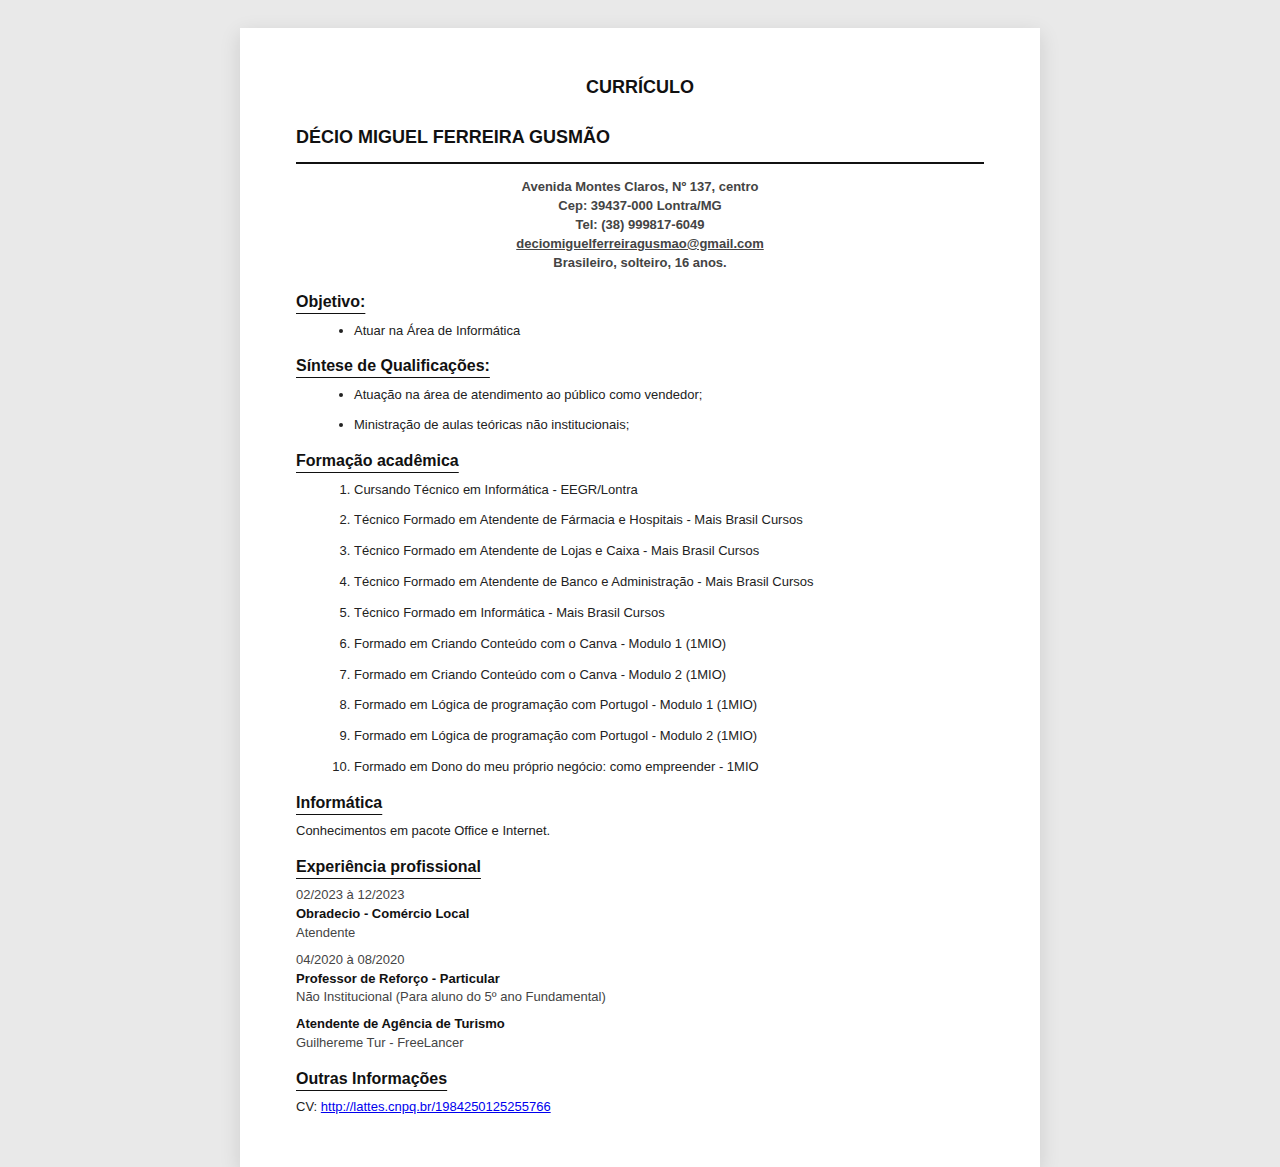
<file: index.html>
<!doctype html>
<html lang="pt-BR">
<head>
  <meta charset="utf-8" />
  <meta name="viewport" content="width=device-width,initial-scale=1" />
  
  <title>Currículo WEB</title>

  <link rel="stylesheet" href="style.css">
</head>

<body>
  <!-- <div class="paper"> -> Div principal que contém todo o currículo -->
  <div class="paper" role="main">

    <!-- <div class="titulo-centro"> -> Título centralizado do currículo -->
    <div class="titulo-centro">CURRÍCULO</div>

    <!-- <div class="nome-underline"> -> Área com nome e linha abaixo -->
    <div class="nome-underline">
      <!-- <span class="nome"> -> Mostra o nome em destaque -->
      <span class="nome">DÉCIO MIGUEL FERREIRA GUSMÃO</span>
    </div>

    <!-- <div class="contato"> -> Área com dados de contato -->
    <div class="contato">
      Avenida Montes Claros, Nº 137, centro<br> <!-- <br> -> quebra de linha -->
      Cep: 39437-000 Lontra/MG<br>
      Tel: (38) 999817-6049
      <br><a href="mailto:deciomiguelferreiragusmao@gmail.com">deciomiguelferreiragusmao@gmail.com</a><br>
      Brasileiro, solteiro, 16 anos.
    </div>

    <!-- <section> -> Seção de objetivo -->
    <section>
      <h3>Objetivo:</h3>
      <ul>
        <li>Atuar na Área de Informática</li>
      </ul>
    </section>

    <!-- <section> -> Seção de síntese de qualificações -->
    <section>
      <h3>Síntese de Qualificações:</h3>
      <ul>
        <li>Atuação na área de atendimento ao público como vendedor;</li>
        <li>Ministração de aulas teóricas não institucionais;</li>
      </ul>
    </section>

    <!-- <section> -> Seção de formação acadêmica -->
    <section>
      <h3>Formação acadêmica</h3>
      <ol>
        <li>Cursando Técnico em Informática - EEGR/Lontra</li>
        <li>Técnico Formado em Atendente de Fármacia e Hospitais - Mais Brasil Cursos</li>
        <li>Técnico Formado em Atendente de Lojas e Caixa - Mais Brasil Cursos</li>
        <li>Técnico Formado em Atendente de Banco e Administração - Mais Brasil Cursos</li>
        <li>Técnico Formado em Informática - Mais Brasil Cursos</li>
        <li>Formado em Criando Conteúdo com o Canva - Modulo 1 (1MIO)</li>
        <li>Formado em Criando Conteúdo com o Canva - Modulo 2 (1MIO)</li>
        <li>Formado em Lógica de programação com Portugol - Modulo 1 (1MIO)</li>
        <li>Formado em Lógica de programação com Portugol - Modulo 2 (1MIO)</li>
        <li>Formado em Dono do meu próprio negócio: como empreender - 1MIO</li>
      </ol>
    </section>

    <!-- <section> -> Seção de conhecimentos em informática -->
    <section>
      <h3>Informática</h3>
      <p>Conhecimentos em pacote Office e Internet.</p>
    </section>

    <!-- <section> -> Seção de experiência profissional -->
    <section>
      <h3>Experiência profissional</h3>

      <!-- Cada <div class="xp-item"> representa uma experiência -->
      <div class="xp-item">
        <span class="period">02/2023 à 12/2023</span><br>
        <strong>Obradecio - Comércio Local</strong><br>
        <span class="small">Atendente</span>
      </div>

      <div class="xp-item">
        <span class="period">04/2020 à 08/2020</span><br>
        <strong>Professor de Reforço - Particular</strong><br>
        <span class="small">Não Institucional (Para aluno do 5º ano Fundamental)</span>
      </div>

      <div class="xp-item">
        <strong>Atendente de Agência de Turismo</strong><br>
        <div class="small">Guilhereme Tur - FreeLancer</div>
      </div>
    </section>

    <!-- <section> -> Seção de outras informações -->
    <section>
      <h3>Outras Informações</h3>
      <p>CV: <a href="http://lattes.cnpq.br/1984250125255766" target="_blank" rel="noopener">
        http://lattes.cnpq.br/1984250125255766</a></p>
    </section>

  </div> <!-- Fecha div .paper -->
</body> <!-- Fecha o corpo da página -->

</html> <!-- Fecha o documento HTML -->
</file>
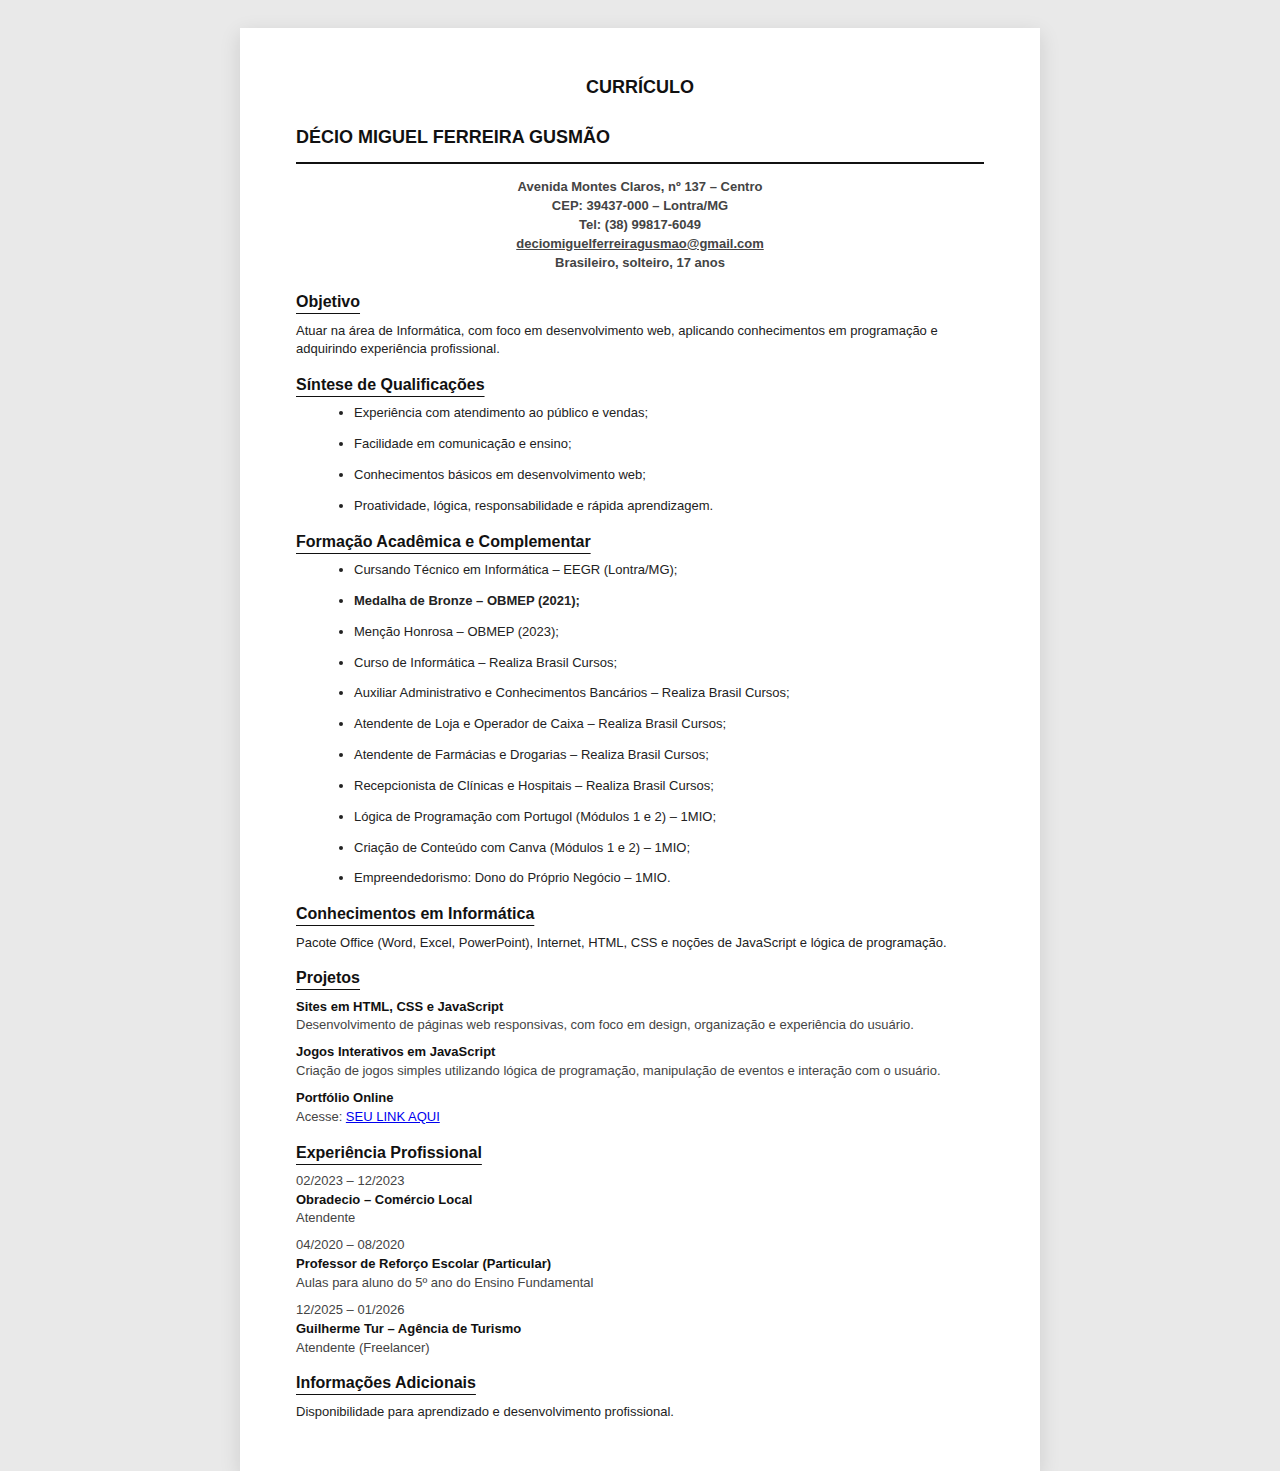
<file: curriculo.html>
<!doctype html>
<html lang="pt-BR">
<head>
  <meta charset="utf-8" />
  <meta name="viewport" content="width=device-width,initial-scale=1" />
  
  <title>Currículo - Décio Miguel</title>
  <link rel="stylesheet" href="style.css">
</head>

<body>
  <div class="paper" role="main">

    <div class="titulo-centro">CURRÍCULO</div>

    <div class="nome-underline">
      <span class="nome">DÉCIO MIGUEL FERREIRA GUSMÃO</span>
    </div>

    <div class="contato">
      Avenida Montes Claros, nº 137 – Centro<br>
      CEP: 39437-000 – Lontra/MG<br>
      Tel: (38) 99817-6049<br>
      <a href="mailto:deciomiguelferreiragusmao@gmail.com">
        deciomiguelferreiragusmao@gmail.com
      </a><br>
      Brasileiro, solteiro, 17 anos
    </div>

    <section>
      <h3>Objetivo</h3>
      <p>
        Atuar na área de Informática, com foco em desenvolvimento web,
        aplicando conhecimentos em programação e adquirindo experiência profissional.
      </p>
    </section>

    <section>
      <h3>Síntese de Qualificações</h3>
      <ul>
        <li>Experiência com atendimento ao público e vendas;</li>
        <li>Facilidade em comunicação e ensino;</li>
        <li>Conhecimentos básicos em desenvolvimento web;</li>
        <li>Proatividade, lógica, responsabilidade e rápida aprendizagem.</li>
      </ul>
    </section>

    <section>
      <h3>Formação Acadêmica e Complementar</h3>
      <ul>
        <li>Cursando Técnico em Informática – EEGR (Lontra/MG);</li>
        <li><strong>Medalha de Bronze – OBMEP (2021);</strong></li>
        <li>Menção Honrosa – OBMEP (2023);</li>
        <li>Curso de Informática – Realiza Brasil Cursos;</li>
        <li>Auxiliar Administrativo e Conhecimentos Bancários – Realiza Brasil Cursos;</li>
        <li>Atendente de Loja e Operador de Caixa – Realiza Brasil Cursos;</li>
        <li>Atendente de Farmácias e Drogarias – Realiza Brasil Cursos;</li>
        <li>Recepcionista de Clínicas e Hospitais – Realiza Brasil Cursos;</li>
        <li>Lógica de Programação com Portugol (Módulos 1 e 2) – 1MIO;</li>
        <li>Criação de Conteúdo com Canva (Módulos 1 e 2) – 1MIO;</li>
        <li>Empreendedorismo: Dono do Próprio Negócio – 1MIO.</li>
      </ul>
    </section>

    <section>
      <h3>Conhecimentos em Informática</h3>
      <p>
        Pacote Office (Word, Excel, PowerPoint), Internet,
        HTML, CSS e noções de JavaScript e lógica de programação.
      </p>
    </section>

    <section>
      <h3>Projetos</h3>

      <div class="xp-item">
        <strong>Sites em HTML, CSS e JavaScript</strong><br>
        <span class="small">
          Desenvolvimento de páginas web responsivas, com foco em design,
          organização e experiência do usuário.
        </span>
      </div>

      <div class="xp-item">
        <strong>Jogos Interativos em JavaScript</strong><br>
        <span class="small">
          Criação de jogos simples utilizando lógica de programação,
          manipulação de eventos e interação com o usuário.
        </span>
      </div>

      <div class="xp-item">
        <strong>Portfólio Online</strong><br>
        <span class="small">
          Acesse: <a href="index2.html" target="_blank">SEU LINK AQUI</a>
        </span>
      </div>
    </section>

    <section>
      <h3>Experiência Profissional</h3>

      <div class="xp-item">
        <span class="period">02/2023 – 12/2023</span><br>
        <strong>Obradecio – Comércio Local</strong><br>
        <span class="small">Atendente</span>
      </div>

      <div class="xp-item">
        <span class="period">04/2020 – 08/2020</span><br>
        <strong>Professor de Reforço Escolar (Particular)</strong><br>
        <span class="small">
          Aulas para aluno do 5º ano do Ensino Fundamental
        </span>
      </div>

      <div class="xp-item">
        <span class="period">12/2025 – 01/2026</span><br>
        <strong>Guilherme Tur – Agência de Turismo</strong><br>
        <span class="small">Atendente (Freelancer)</span>
      </div>
    </section>

    <section>
      <h3>Informações Adicionais</h3>
      <p>Disponibilidade para aprendizado e desenvolvimento profissional.</p>
    </section>

  </div>
</body>
</html>
</file>
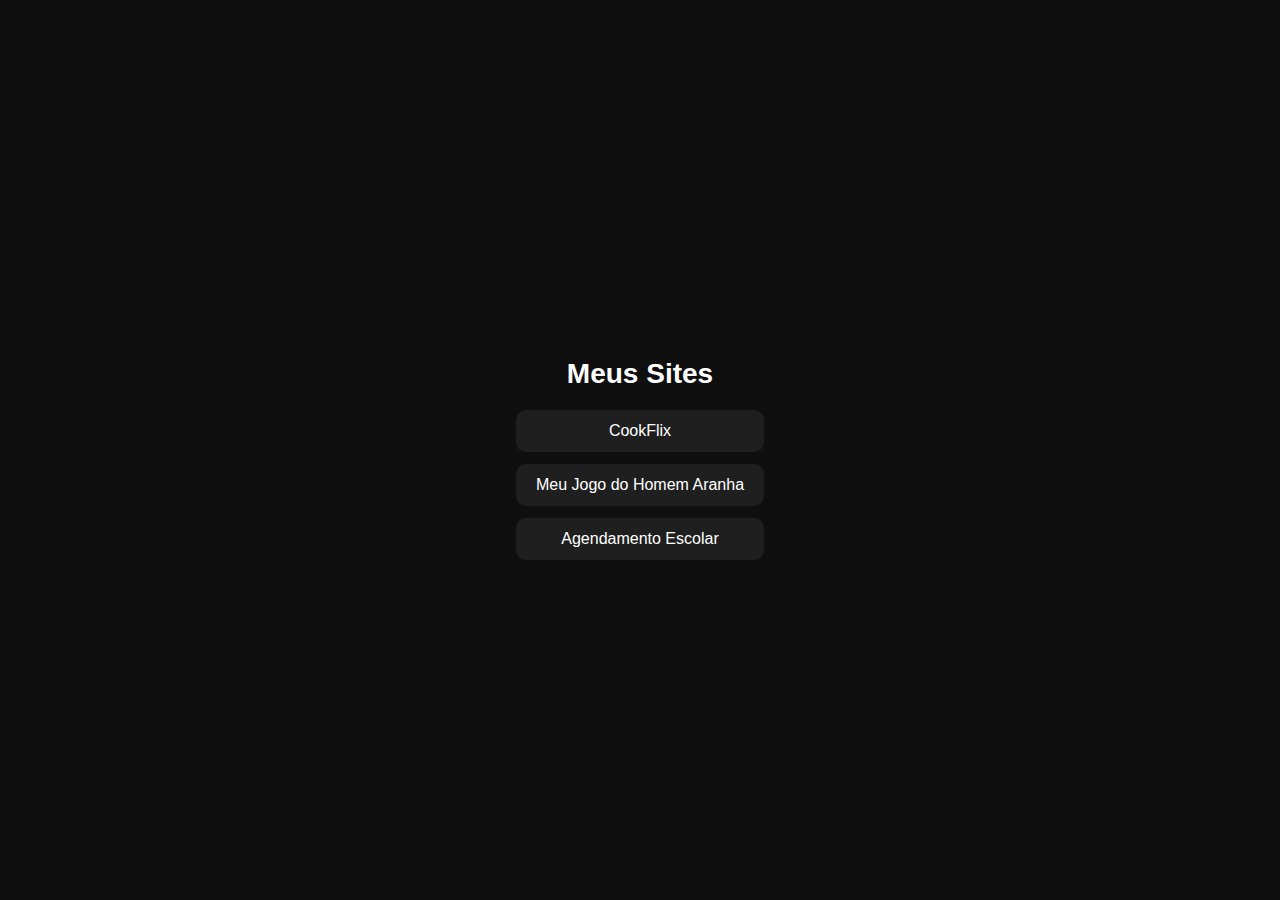
<file: index2.html>
<!DOCTYPE html>
<html lang="pt-BR">
<head>
  <meta charset="UTF-8">
  <title>Meus Sites</title>

  <style>
    body {
      margin: 0;
      font-family: Arial, sans-serif;
      background: #0f0f0f;
      color: #fff;
      display: flex;
      justify-content: center;
      align-items: center;
      height: 100vh;
    }

    .container {
      text-align: center;
    }

    h1 {
      margin-bottom: 20px;
      font-size: 28px;
    }

    .lista {
      display: flex;
      flex-direction: column;
      gap: 12px;
    }

    .site {
      padding: 12px 20px;
      background: #1f1f1f;
      border-radius: 10px;
      cursor: pointer;
      transition: 0.2s;
    }

    .site:hover {
      background: #333;
      transform: scale(1.03);
    }
  </style>
</head>

<body>
  <div class="container">
    <h1>Meus Sites</h1>

    <div class="lista" id="lista-sites"></div>
  </div>

  <script>
    const sites = [
      { nome: "CookFlix", link: "https://deciomiguel-beep.github.io/Cooking-40-Movies/" },
      { nome: "Meu Jogo do Homem Aranha", link: "https://deciomiguel-beep.github.io/Jogo-do-Homem-Aranha/" },
      { nome: "Agendamento Escolar", link: "https://deciomiguel-beep.github.io/Agendamento-de-Salas/" }
    ];

    const lista = document.getElementById("lista-sites");

    sites.forEach(site => {
      const div = document.createElement("div");
      div.className = "site";
      div.innerText = site.nome;

      div.onclick = () => {
        window.open(site.link, "_blank");
      };

      lista.appendChild(div);
    });
  </script>
</body>
</html>
</file>
<file: style.css>
/* :root -> Seletor que permite declarar variáveis globais de CSS */
    :root {
      --page-width: 800px; /* Define largura padrão simulando folha A4 */
      --accent: #111;       /* Cor principal para textos */
      --muted: #444;        /* Cor secundária (para textos menos destacados) */
    }

    /* html, body -> Seleciona as tags <html> e <body> juntas */
    html, body {
      height: 100%; /* Faz com que ocupem 100% da altura da tela */
      margin: 0; /* Remove a margem padrão */
      font-family: Arial, Helvetica, sans-serif; /* Define fontes padrão */
      background: #e9e9e9; /* Cor de fundo cinza claro */
      color: var(--accent); /* Cor padrão do texto */
    }

    /* .paper -> Classe que cria um "cartão" centralizado simulando uma folha */
    .paper {
      width: var(--page-width); /* Define largura fixa */
      max-width: calc(100% - 32px); /* Ajusta para não sair da tela em telas pequenas */
      margin: 28px auto; /* Centraliza e adiciona margem superior/inferior */
      background: #fff; /* Fundo branco como papel */
      box-shadow: 0 6px 20px rgba(0,0,0,0.12); /* Cria uma sombra suave */
      padding: 36px 56px; /* Espaçamento interno */
      box-sizing: border-box; /* Inclui padding dentro da largura definida */
      line-height: 1.45; /* Espaçamento entre linhas */
    }

    /* header -> Se houvesse cabeçalho, centralizaria seu conteúdo */
    header {
      text-align: center;
      margin-bottom: 18px;
    }

    /* header .school -> Estiliza nome de escola dentro do header */
    header .school {
      font-size: 20px;
      font-weight: 700;
      letter-spacing: 0.6px; /* Espaçamento entre letras */
    }

    /* header .sub -> Estiliza subtítulo dentro do header */
    header .sub {
      font-size: 15px;
      margin-top: 6px;
      font-weight: 500;
    }

    /* .titulo-centro -> Classe usada para centralizar títulos */
    .titulo-centro {
      text-align: center;
      margin: 10px 0 18px;
      font-weight: 700;
      font-size: 18px;
      text-transform: none; /* Mantém letras como foram digitadas */
    }

    /* .nome -> Classe para o nome principal do currículo */
    .nome {
      font-size: 18px;
      font-weight: 700;
      margin: 6px 0 4px;
      display: block;
      max-width: 100%;
    }

    /* .nome-underline -> Adiciona linha abaixo do nome */
    .nome-underline {
      border-bottom: 2px solid #111;
      padding-bottom: 8px;
      display: inline-block;
      width: 100%;
    }

    /* .contato -> Área com informações de contato */
    .contato {
      text-align: center;
      font-size: 13px;
      margin: 14px 0 18px;
      color: var(--muted);
      font-weight: bold;
    }

    /* .contato a -> Links dentro da área de contato */
    .contato a {
      color: var(--muted);
      text-decoration: underline;
    }

    /* section -> Define seções (Objetivo, Formação, etc.) */
    section {
      margin-bottom: 14px;
    }

    /* section h3 -> Títulos das seções, sublinhados */
    section h3 {
      font-size: 16px;
      margin: 0 0 8px;
      text-decoration: underline;
      text-underline-offset: 6px;
      font-weight: 700;
    }

    /* p, ul, ol -> Estilo básico para parágrafos e listas */
    p, ul, ol {
      margin: 0;
      font-size: 13px;
      color: #222;
    }

    /* ul, ol -> Adiciona recuo para listas */
    ul, ol {
      margin-left: 18px;
      margin-top: 6px;
    }

    /* li -> Espaçamento inferior entre os itens da lista */
    li {
      margin-bottom: 12px;
    }

    /* .two-col -> Layout em duas colunas, se usado */
    .two-col {
      display: flex;
      gap: 32px;
      align-items: flex-start;
      flex-wrap: wrap;
    }

    /* .xp-item -> Cada experiência profissional */
    .xp-item {
      margin-bottom: 8px;
      font-size: 13px;
      color: var(--accent);
    }

    /* .xp-item .period e .xp-item .small -> Detalhes secundários */
    .xp-item .period,
    .xp-item .small {
      font-size: inherit;
      color: var(--muted);
      font-style: normal;
      font-weight: normal;
    }

    /* .xp-item strong -> Destaca cargos e empresas */
    .xp-item strong {
      font-size: inherit;
      font-weight: 700;
      color: var(--accent);
    }

    /* @media print -> Ajustes para impressão */
    @media print {
      body { background: white; }
      .paper { box-shadow: none; margin: 0; padding: 36px; }
    }

    /* @media (max-width: 520px) -> Ajustes para telas pequenas */
    @media (max-width: 520px) {
      .paper { padding: 20px; }
      header .school { font-size: 18px; }
    }
</file>
